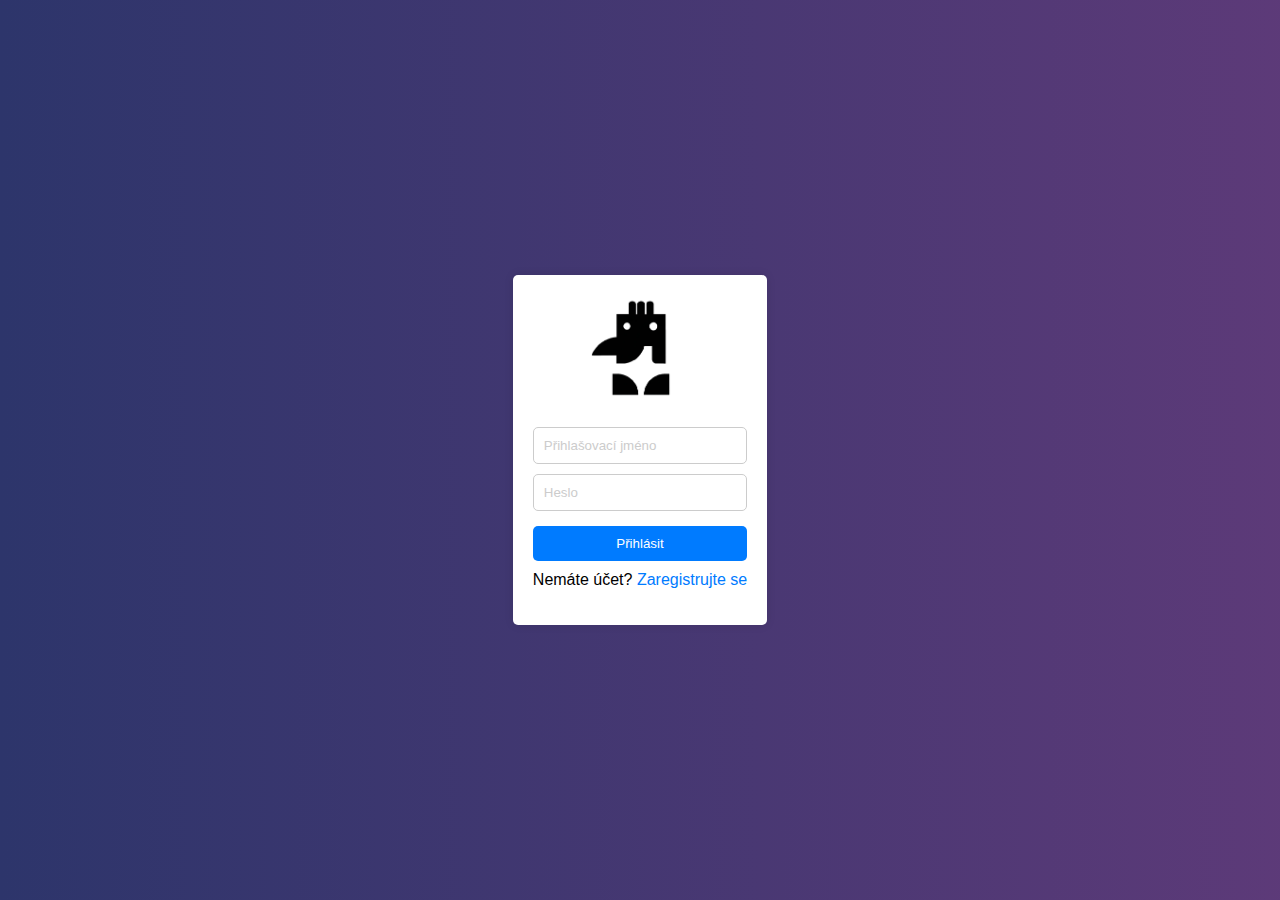
<file: index.html>
<!DOCTYPE html>
<html lang="en">
<head>
    <meta charset="UTF-8">
    <meta name="viewport" content="width=device-width, initial-scale=1.0">
    <title>Přihlášení</title>
    <link rel="stylesheet" href="style.css">
</head>
<body>
    <div class="login-container">
        <img src="images/logo.png" alt="Logo">
        <form action="main_page.html" method="post" onsubmit="return validateLogin();">
            <input type="text" id="username" name="username" required placeholder="Přihlašovací jméno">
            <input type="password" id="password" name="password" required placeholder="Heslo">
            <button type="submit">Přihlásit</button>
        </form>
        <p>Nemáte účet? <a href="registrace.html" target="_blank">Zaregistrujte se</a></p>
    </div>
    
    <script>
        function validateLogin() {
            var username = document.getElementById("username").value;
            var password = document.getElementById("password").value;
            
            if (username === "Micjei" && password === "Jaques") {
                return true; // Povolit přihlášení
            } else {
                alert("Neplatné přihlašovací údaje.");
                return false; // Zabránit přihlášení
            }
        }
    </script>
</body>
</html>
</file>
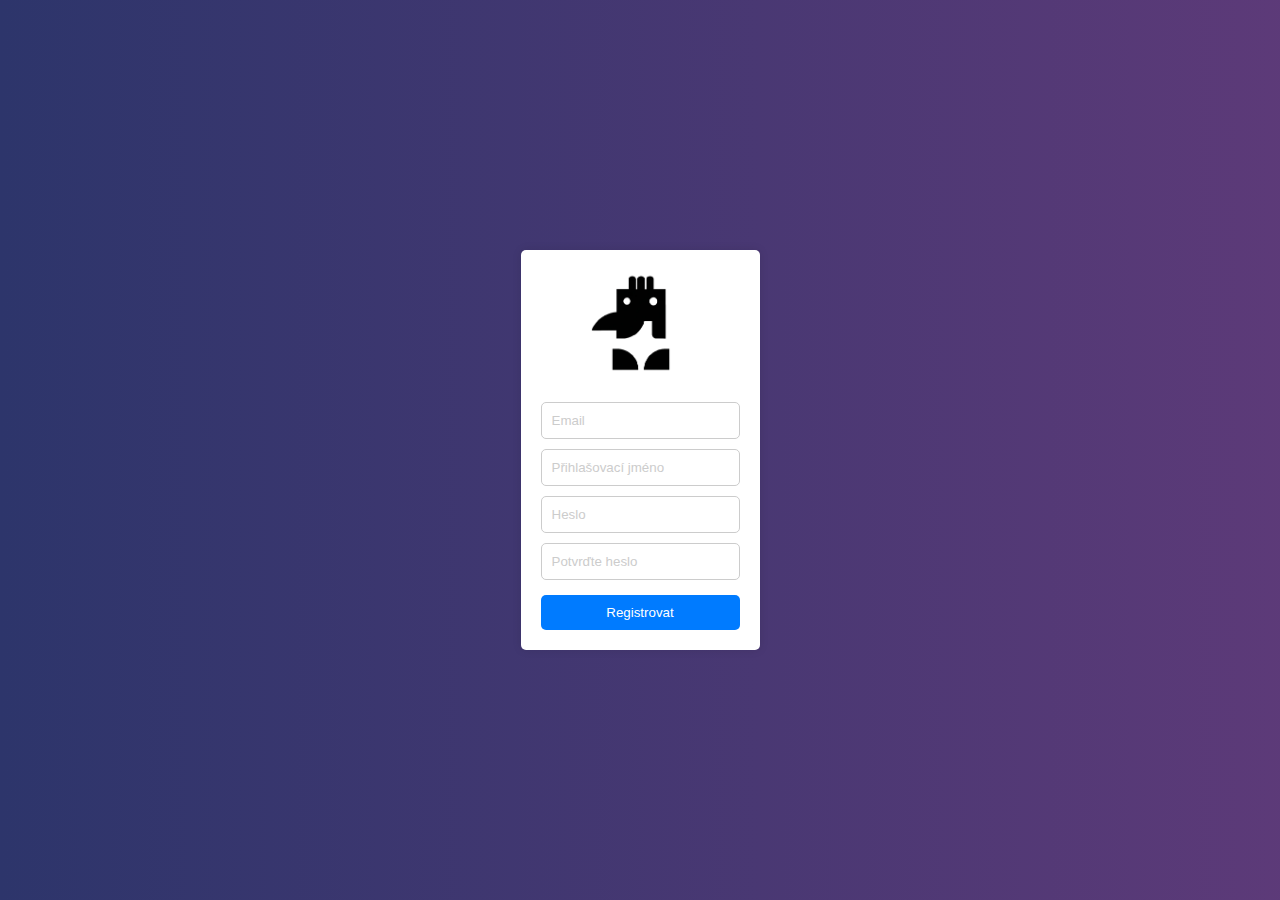
<file: registrace.html>
<!DOCTYPE html>
<html lang="en">
<head>
    <meta charset="UTF-8">
    <meta name="viewport" content="width=device-width, initial-scale=1.0">
    <title>Registrace</title>
    <link rel="stylesheet" href="style.css">
</head>
<body>
    <div class="login-container">
        <img src="images/logo.png" alt="Logo">
        <form action="main.html" method="post">
            <input type="text" id="email" name="email" required placeholder="Email">
            <input type="text" id="username" name="username" required placeholder="Přihlašovací jméno">
            <input type="password" id="password" name="password" required placeholder="Heslo">
            <input type="password" id="confirm-password" name="confirm-password" required placeholder="Potvrďte heslo">
            <button type="submit">Registrovat</button>
        </form>
    </div>
</body>
</html>
</file>
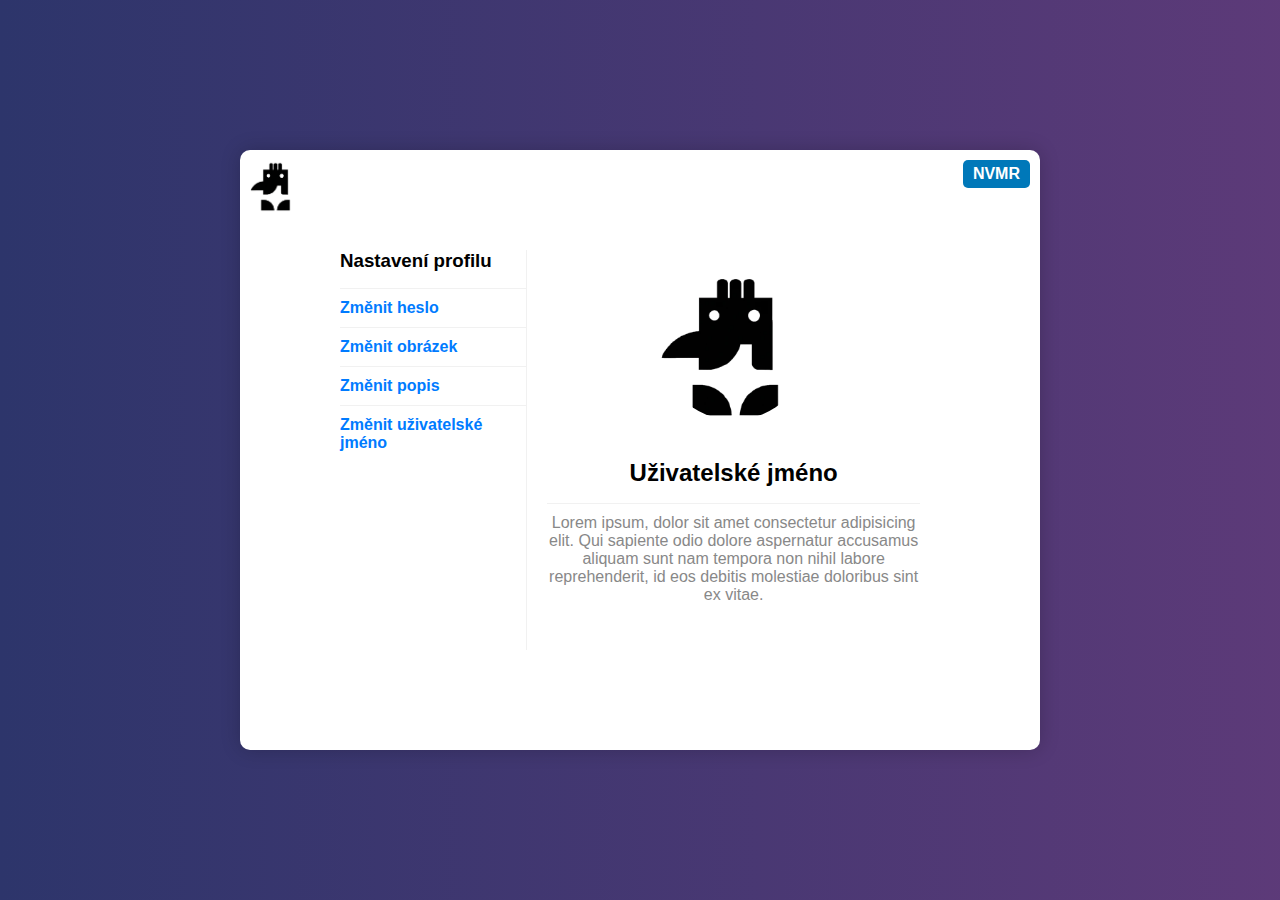
<file: uzivatel.html>
<!DOCTYPE html>
<html lang="en">
<head>
    <meta charset="UTF-8">
    <meta name="viewport" content="width=device-width, initial-scale=1.0">
    <title>Profil uživatele</title>
    <link rel="stylesheet" href="style_uzivatel.css">
</head>
<body>
    <div class="user-profile-container">
        <div class="user-profile-page">
            <div class="nvmr-button">
                <a href="main_page.html">NVMR</a>
            </div>
            <div class="logo">
                <img src="images/logo.png" alt="Logo">
            </div>
            <div class="profile-settings">
                <h3>Nastavení profilu</h3>
                <ul>
                    <li><a href="#">Změnit heslo</a></li>
                    <li><a id="changeImage" href="#">Změnit obrázek</a></li>
                    <li><a id="changeDescription" href="#">Změnit popis</a></li>
                    <li><a href="#">Změnit uživatelské jméno</a></li>
                </ul>
            </div>
            <div class="user-info">
                <div class="user-avatar">
                    <img src="images/logo.png" alt="Profilová fotka">
                </div>
                <h2>Uživatelské jméno</h2>
                <p>
                    Lorem ipsum, dolor sit amet consectetur adipisicing elit. Qui sapiente odio dolore aspernatur accusamus aliquam sunt nam tempora non nihil labore reprehenderit, id eos debitis molestiae doloribus sint ex vitae.
                </p>
            </div>
        </div>
    </div>    

    <input type="file" id="uploadImage" accept="image/*">

    <div id="myModal" class="modal">
        <div class="modal-content">
            <span class="close">&times;</span>
            <h2>Změnit popis</h2>
            <textarea id="descriptionInput" rows="4" cols="50"></textarea>
            <button id="saveDescription">Uložit</button>
        </div>
    </div>

    <script src="script.js"></script>
</body>
</html>
</file>
<file: style.css>
body {
    font-family: Arial, sans-serif;
    background: linear-gradient(to right, #2D356B, #8C3F86, #D2537C, #FD7F68, #FFBA5B, #F9F871); /* Plynulá změna barvy od červené po modrou a zpět na červenou */
    display: flex;
    justify-content: center;
    align-items: center;
    height: 100vh;
    margin: 0;
    background-size: 1000%; /* Rychlost animace změny barvy (mnohem více bodů) */
    animation: gradient 15s linear infinite; /* Nastavení animace (prodloužená na 20 sekund) */
}

@keyframes gradient {
    0% {
        background-position: 0%;
    }
    50% {
        background-position: 100%;
    }
    100% {
        background-position: 0%;
    }
}


.login-container {
    background-color: #fff; /* Světlejší pozadí */
    padding: 20px;
    border-radius: 5px;
    text-align: center;
    box-shadow: 0 0 10px rgba(0, 0, 0, 0.1);
}

img {
    max-width: 100px;
    margin-bottom: 20px;
}

form {
    display: flex;
    flex-direction: column;
}

label {
    font-weight: bold;
    margin-top: 10px;
}

input {
    padding: 10px;
    margin: 5px 0;
    border: 1px solid #ccc;
    border-radius: 5px;
}

input::placeholder {
    color: #ccc; /* Barva pro výchozí text */
}

button {
    background-color: #007BFF;
    color: #fff;
    padding: 10px;
    border: none;
    border-radius: 5px;
    margin-top: 10px;
    cursor: pointer;
}

p {
    margin-top: 10px;
}

a {
    color: #007BFF;
    text-decoration: none;
}
</file>
<file: style_uzivatel.css>
body {
    font-family: Arial, sans-serif;
    background: linear-gradient(to right, #2D356B, #8C3F86, #D2537C, #FD7F68, #FFBA5B, #F9F871); /* Plynulá změna barvy od červené po modrou a zpět na červenou */
    margin: 0;
    display: flex;
    justify-content: center;
    align-items: center;
    min-height: 100vh;
    background-size: 1000%; /* Rychlost animace změny barvy (mnohem více bodů) */
    animation: gradient 15s linear infinite; /* Nastavení animace (prodloužená na 20 sekund) */
}

@keyframes gradient {
    0% {
        background-position: 0%;
    }
    50% {
        background-position: 100%;
    }
    100% {
        background-position: 0%;
    }
}

.user-profile-container {
    max-width: 800px;
    background-color: rgb(255, 255, 255);
    box-shadow: 0 0 20px rgba(0, 0, 0, 0.2);
    border-radius: 10px;
}

.user-profile-page {
    display: flex;
    padding: 100px;
    position: relative;
    min-height: 400px;
    min-width: 600px;
    max-width: 600px;
    max-height: 400px;
}

.user-info {
    flex: 2;
    padding: 20px;
    text-align: center;
}

.logo img{
    position: absolute;
    top: 10px;
    left: 10px;
    max-width: 50px;
    margin-right: 10px;
}

.nvmr-button {
    position: absolute;
    top: 10px;
    right: 10px;
    background-color: #0078B9;
    color: #fff;
    padding: 5px 10px;
    border-radius: 5px;
    text-decoration: none;
    font-weight: bold;
}

.nvmr-button a {
    color: #fff;
    text-decoration: none;
}

.nvmr-button:hover {
    background-color: #0056b3;
}

.profile-settings {
    flex: 1;
    border-right: 1px solid #f1f1f1;
}

.profile-settings h3 {
    margin: 0;
}

.profile-settings ul {
    list-style: none;
    padding: 0;
}

.profile-settings li {
    padding: 10px 0;
    border-top: 1px solid #f1f1f1;
}

.profile-settings a {
    text-decoration: none;
    color: #007bff;
    font-weight: bold;
}

.user-avatar img {
    width: 150px;
    height: 150px;
    border-radius: 50%;
    margin-bottom: 15px;
}

.user-info h2 {
    margin-bottom: 10px;
}

.user-info p {
    color: #888;
    padding: 10px 0;
    border-top: 1px solid #f1f1f1;
}

.modal {
    text-align: center;
    display: none;
    position: fixed;
    top: 0;
    left: 0;
    width: 100%;
    height: 100%;
    background-color: rgba(0, 0, 0, 0.5); /* Poloprůhledné pozadí */
    z-index: 1;
    overflow: auto;
}

.modal-content {
    background-color: #fefefe;
    margin: 15% auto; 
    padding: 20px;
    border: 1px solid #888;
    border-radius: 5px;
    max-width: 600px;
    position: relative;
}

.close {
    color: #888;
    float: right;
    font-size: 28px;
    font-weight: bold;
    cursor: pointer;
}

.close:hover {
    color: #000;
}

#saveDescription {
    position: absolute;
    bottom: 10px; /* Umístění odspodu (10px odspodu) */
    right: 10px; /* Umístění zprava (10px zprava) */
    padding: 10px 20px;
    background-color: #007bff; /* Barva pozadí pro tlačítko */
    color: #fff; /* Barva textu na tlačítku */
    border: none;
    border-radius: 5px;
    cursor: pointer;
}

#saveDescription:hover {
    background-color: #0056b3; /* Barva pozadí při najetí myší na tlačítko */
}

#uploadImage {
    display: none;
}
</file>
